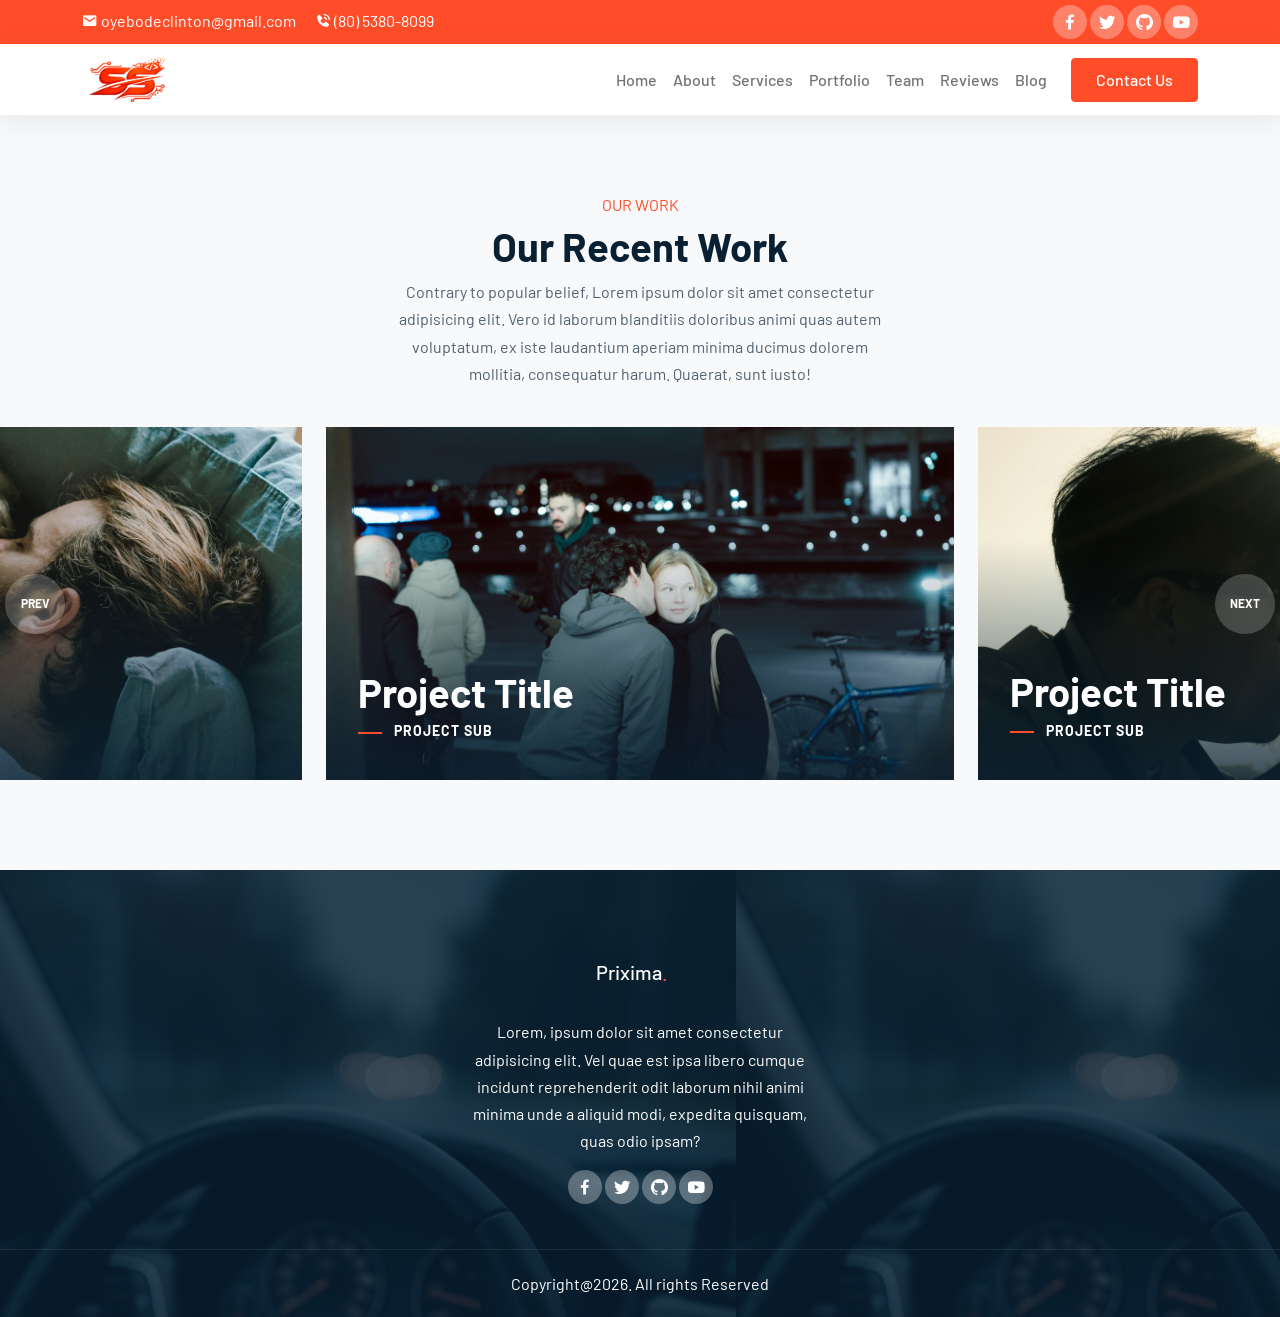
<file: projects.html>
<!DOCTYPE html>
<html lang="en">

<head>
    <meta charset="UTF-8">
    <meta name="viewport" content="width=device-width, initial-scale=1.0">
    <title>Our Works</title>
    <link rel="icon" href="./img/Icon2.png">
    <link rel="stylesheet" href="./css/bootstrap.min.css">
    <link rel="stylesheet" href="./css/boxicons.min.css">
    <link rel="stylesheet" href="./css/owl.carousel.min.css">
    <link rel="stylesheet" href="./css/owl.theme.default.min.css">
    <link rel="stylesheet" href="./css/style.css">
</head>

<body data-bs-spy="scroll" data-bs-target=".navbar">

    <!-- NAVBAR -->
    <nav class="top-nav" id="home">
        <div class="container">
            <div class="row justify-content-between">
                <div class="col-auto">
                    <p>
                        <i class='bx bxs-envelope'></i>
                        <span>oyebodeclinton@gmail.com</span>
                    </p>
                    <p>
                        <i class='bx bxs-phone-call'></i>
                        <span>(80) 5380-8099</span>
                    </p>
                </div>
                <div class="col-auto">
                    <div class="social-links">
                        <a href="#"><i class='bx bxl-facebook'></i></a>
                        <a href="#"><i class='bx bxl-twitter'></i></a>
                        <a href="#"><i class='bx bxl-github'></i></a>
                        <a href="#"><i class='bx bxl-youtube'></i></a>
                    </div>
                </div>
            </div>
        </div>
    </nav>
    <nav class="navbar navbar-expand-lg navbar-light bg-white sticky-top">
        <div class="container">
            <a class="navbar-brand" href="index.html"><img src="./img/Main Icon.png" alt=""></a>
            <button class="navbar-toggler" type="button" data-bs-toggle="collapse" data-bs-target="#navbarNavAltMarkup"
                aria-controls="navbarNavAltMarkup" aria-expanded="false" aria-label="Toggle navigation">
                <span class="navbar-toggler-icon"></span>
            </button>
            <div class="collapse navbar-collapse" id="navbarNavAltMarkup">
                <div class="navbar-nav ms-auto">

                    <a class="nav-link" href="slider.html">Home</a>
                    <a class="nav-link" href="about.html">About</a>
                    <a class="nav-link" href="services.html">Services</a>
                    <a class="nav-link" href="projects.html">Portfolio</a>
                    <a class="nav-link" href="team.html">Team</a>
                    <a class="nav-link" href="reviews.html">Reviews</a>
                    <a class="nav-link" href="blog.html">Blog</a>
                    <a href="#" class="btn btn-brand ms-lg-3" data-bs-toggle="modal"
                        data-bs-target="#exampleModal">Contact Us</a>
                </div>
            </div>
        </div>
    </nav>
    <!-- //NAVBAR -->

    <!-- PROJECTS -->
    <section id="projects" class="bg-light">
        <div class="container">
            <div class="row">
                <div class="col-12 intro text-center">
                    <h6>OUR WORK</h6>
                    <h1>Our Recent Work</h1>
                    <p>Contrary to popular belief, Lorem ipsum dolor sit amet consectetur adipisicing elit. Vero id
                        laborum
                        blanditiis doloribus animi quas autem voluptatum, ex iste laudantium aperiam minima ducimus
                        dolorem
                        mollitia, consequatur harum. Quaerat, sunt iusto!</p>
                </div>
            </div>
        </div>
        <div id="project-slider" class="owl-theme owl-carousel">
            <div class="project">
                <img src="./img/Bg_banner2.jpg" alt="">
                <div class="overlay"></div>
                <div class="content">
                    <h1>Project Title</h1>
                    <h6>Project Sub</h6>
                </div>
            </div>
            <div class="project">
                <img src="./img/Bg_banner1.jpg" alt="">
                <div class="overlay"></div>
                <div class="content">
                    <h1>Project Title</h1>
                    <h6>Project Sub</h6>
                </div>
            </div>
            <div class="project">
                <img src="./img/Team_3.jpg" alt="">
                <div class="overlay"></div>
                <div class="content">
                    <h1>Project Title</h1>
                    <h6>Project Sub</h6>
                </div>
            </div>
            <div class="project">
                <img src="./img/Team_1.jpg" alt="">
                <div class="overlay"></div>
                <div class="content">
                    <h1>Project Title</h1>
                    <h6>Project Sub</h6>
                </div>
            </div>
        </div>
    </section>
    <!-- //PROJECTS -->

    <!-- MODAL -->
    <div class="modal fade" id="exampleModal" tabindex="-1" aria-labelledby="exampleModalLabel" aria-hidden="true">
        <div class="modal-dialog modal-xl modal-dialog-centered">
            <div class="modal-content">
                <div class="modal-body p-0">
                    <div class="container-fluid">
                        <div class="row">
                            <div class="col-lg-4 bg-cover"
                                style="background-image: url(./img/C1.jpg); min-height: 300px;"></div>
                            <div class="col-lg-8">
                                <form action="" class="row p-lg-5 gy-3">
                                    <div class="col-12">
                                        <h1>Get in touch</h1>
                                        <p>Lorem ipsum dolor, sit amet consectetur adipisicing elit. Fuga necessitatibus
                                            reprehenderit
                                            laboriosam.</p>
                                    </div>
                                    <div class="col-lg-6">
                                        <label for="exampleFormControlInput1" class="form-label">First name</label>
                                        <input type="text" class="form-control" id="exampleFormControlInput1"
                                            placeholder="Idan">
                                    </div>
                                    <div class="col-lg-6">
                                        <label for="exampleFormControlInput1" class="form-label">Last name</label>
                                        <input type="text" class="form-control" id="exampleFormControlInput1"
                                            placeholder="Oluwanimi">
                                    </div>
                                    <div class="col-12">
                                        <label for="exampleFormControlInput1" class="form-label">Email</label>
                                        <input type="mail" class="form-control" id="exampleFormControlInput1"
                                            placeholder="Idanoluwa@gmail.com">
                                    </div>
                                    <div class="col-12">
                                        <label for="message" class="form-label">Message</label>
                                        <textarea name="" id="" cols="30" rows="4" class="form-control"
                                            placeholder="Wow, You guys are amazing"></textarea>
                                    </div>
                                    <div class="col-12">
                                        <button type="button" class="btn btn-brand">Send Message</button>
                                        <button type="button" class="btn btn-secondary"
                                            data-bs-dismiss="modal">Close</button>
                                    </div>
                                </form>
                            </div>
                        </div>
                    </div>
                </div>
            </div>
        </div>
    </div>
    <!-- //MODAL -->

    <!-- FOOTER -->
    <footer>
        <div class="footer-top">
            <div class="container">
                <div class="row">
                    <div class="col-lg-4 mx-auto">
                        <a class="navbar-brand" href="#">Prixima<span>.</span></a>
                        <p>Lorem, ipsum dolor sit amet consectetur adipisicing elit. Vel quae est ipsa libero cumque
                            incidunt
                            reprehenderit odit laborum nihil animi minima unde a aliquid modi, expedita quisquam, quas
                            odio ipsam?</p>
                        <div class="social-links">
                            <a href="#"><i class='bx bxl-facebook'></i></a>
                            <a href="#"><i class='bx bxl-twitter'></i></a>
                            <a href="#"><i class='bx bxl-github'></i></a>
                            <a href="#"><i class='bx bxl-youtube'></i></a>
                        </div>
                    </div>
                </div>
            </div>
        </div>
        <div class="footer-bottom">
            <div class="container">
                <p class="mb-0">Copyright@2026. All rights Reserved</p>
            </div>
        </div>
    </footer>
    <!-- //FOOTER -->

    <script src="./js/jqeuery.min.js"></script>
    <script src="./js/bootstrap.bundle.min.js"></script>
    <script src="./js/owl.carousel.min.js"></script>
    <script src="./js/app.js"></script>
</body>

</html>
</file>
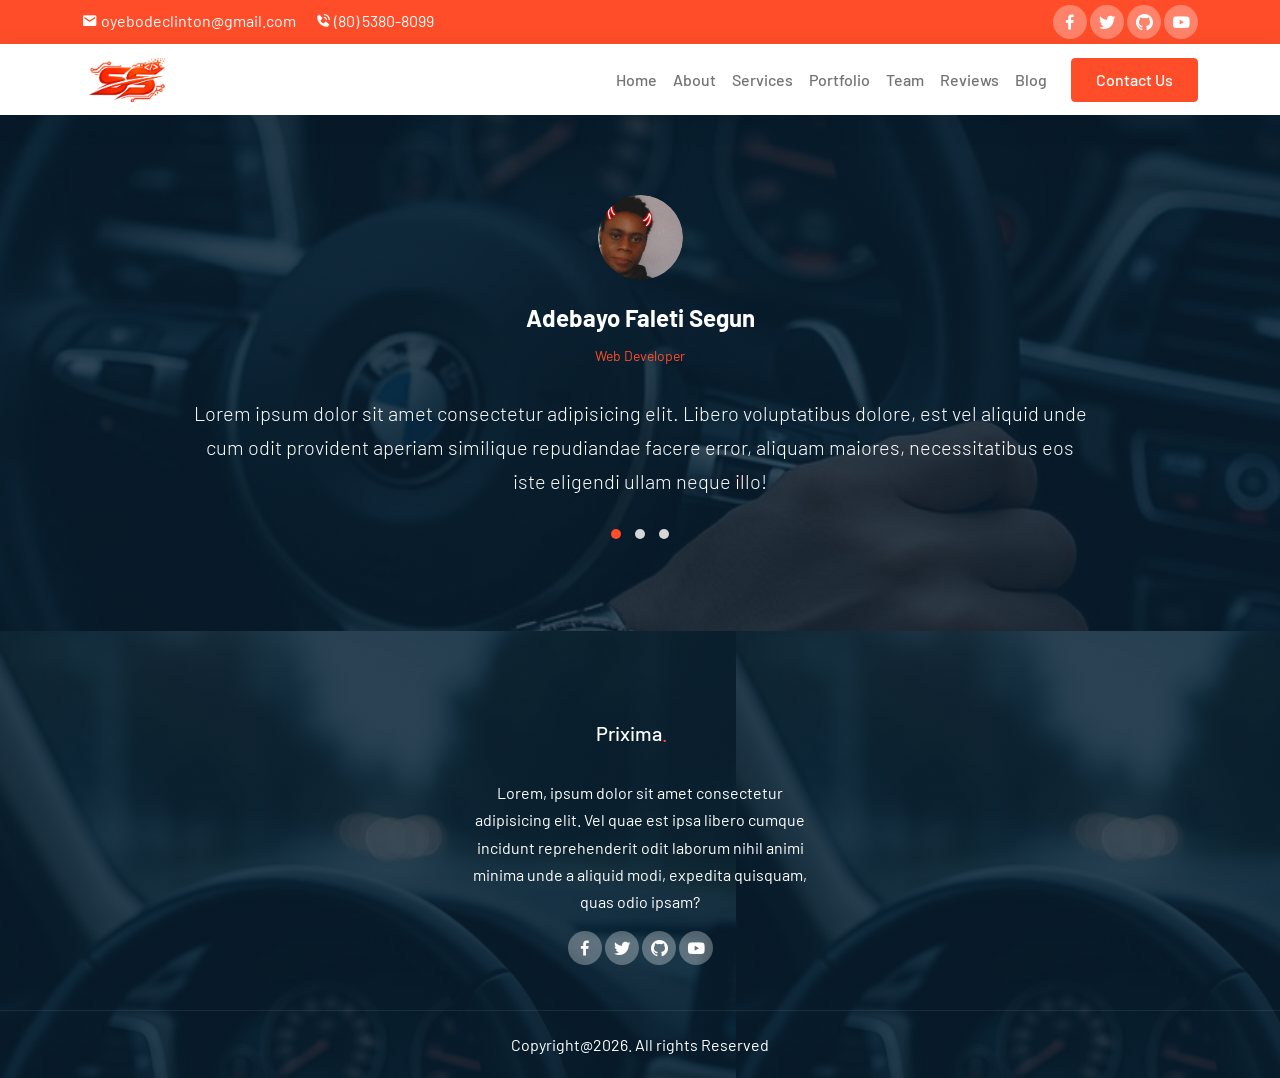
<file: reviews.html>
<!DOCTYPE html>
<html lang="en">

<head>
    <meta charset="UTF-8">
    <meta name="viewport" content="width=device-width, initial-scale=1.0">
    <title>Reviews</title>
    <link rel="icon" href="./img/Icon2.png">
    <link rel="stylesheet" href="./css/bootstrap.min.css">
    <link rel="stylesheet" href="./css/boxicons.min.css">
    <link rel="stylesheet" href="./css/owl.carousel.min.css">
    <link rel="stylesheet" href="./css/owl.theme.default.min.css">
    <link rel="stylesheet" href="./css/style.css">
</head>

<body data-bs-spy="scroll" data-bs-target=".navbar">

    <!-- NAVBAR -->
    <nav class="top-nav" id="home">
        <div class="container">
            <div class="row justify-content-between">
                <div class="col-auto">
                    <p>
                        <i class='bx bxs-envelope'></i>
                        <span>oyebodeclinton@gmail.com</span>
                    </p>
                    <p>
                        <i class='bx bxs-phone-call'></i>
                        <span>(80) 5380-8099</span>
                    </p>
                </div>
                <div class="col-auto">
                    <div class="social-links">
                        <a href="#"><i class='bx bxl-facebook'></i></a>
                        <a href="#"><i class='bx bxl-twitter'></i></a>
                        <a href="#"><i class='bx bxl-github'></i></a>
                        <a href="#"><i class='bx bxl-youtube'></i></a>
                    </div>
                </div>
            </div>
        </div>
    </nav>
    <nav class="navbar navbar-expand-lg navbar-light bg-white sticky-top">
        <div class="container">
            <a class="navbar-brand" href="index.html"><img src="./img/Main Icon.png" alt=""></a>
            <button class="navbar-toggler" type="button" data-bs-toggle="collapse" data-bs-target="#navbarNavAltMarkup"
                aria-controls="navbarNavAltMarkup" aria-expanded="false" aria-label="Toggle navigation">
                <span class="navbar-toggler-icon"></span>
            </button>
            <div class="collapse navbar-collapse" id="navbarNavAltMarkup">
                <div class="navbar-nav ms-auto">

                    <a class="nav-link" href="slider.html">Home</a>
                    <a class="nav-link" href="about.html">About</a>
                    <a class="nav-link" href="services.html">Services</a>
                    <a class="nav-link" href="projects.html">Portfolio</a>
                    <a class="nav-link" href="team.html">Team</a>
                    <a class="nav-link" href="reviews.html">Reviews</a>
                    <a class="nav-link" href="blog.html">Blog</a>
                    <a href="#" class="btn btn-brand ms-lg-3" data-bs-toggle="modal"
                        data-bs-target="#exampleModal">Contact Us</a>
                </div>
            </div>
        </div>
    </nav>
    <!-- //NAVBAR -->

    <!-- REVIEWS -->
    <section id="reviews" class="bg-cover">
        <div class="owl-carousel owl-theme" id="reviews-slider">

            <div class="review">
                <img src="./img/ME.png" alt="">
                <h4>Adebayo Faleti Segun</h4>
                <small>Web Developer</small>
                <p class="lead">Lorem ipsum dolor sit amet consectetur adipisicing elit. Libero voluptatibus dolore, est
                    vel
                    aliquid unde cum odit provident aperiam similique repudiandae facere error, aliquam maiores,
                    necessitatibus
                    eos iste eligendi ullam neque illo!</p>
            </div>
            <div class="review">
                <img src="./img/Hush.png" alt="">
                <h4>Adebayo Faleti Segun</h4>
                <small>Web Developer</small>
                <p class="lead">Lorem ipsum dolor sit amet consectetur adipisicing elit. Libero voluptatibus dolore, est
                    vel
                    aliquid unde cum odit provident aperiam similique repudiandae facere error, aliquam maiores,
                    necessitatibus
                    eos iste eligendi ullam neque illo!</p>
            </div>
            <div class="review">
                <img src="./img/Pablo.png" alt="">
                <h4>Adebayo Faleti Segun</h4>
                <small>Web Developer</small>
                <p class="lead">Lorem ipsum dolor sit amet consectetur adipisicing elit. Libero voluptatibus dolore, est
                    vel
                    aliquid unde cum odit provident aperiam similique repudiandae facere error, aliquam maiores,
                    necessitatibus
                    eos iste eligendi ullam neque illo!</p>
            </div>

        </div>
    </section>
    <!-- //REVIEWS -->

    <!-- MODAL -->
    <div class="modal fade" id="exampleModal" tabindex="-1" aria-labelledby="exampleModalLabel" aria-hidden="true">
        <div class="modal-dialog modal-xl modal-dialog-centered">
            <div class="modal-content">
                <div class="modal-body p-0">
                    <div class="container-fluid">
                        <div class="row">
                            <div class="col-lg-4 bg-cover"
                                style="background-image: url(./img/C1.jpg); min-height: 300px;"></div>
                            <div class="col-lg-8">
                                <form action="" class="row p-lg-5 gy-3">
                                    <div class="col-12">
                                        <h1>Get in touch</h1>
                                        <p>Lorem ipsum dolor, sit amet consectetur adipisicing elit. Fuga necessitatibus
                                            reprehenderit
                                            laboriosam.</p>
                                    </div>
                                    <div class="col-lg-6">
                                        <label for="exampleFormControlInput1" class="form-label">First name</label>
                                        <input type="text" class="form-control" id="exampleFormControlInput1"
                                            placeholder="Idan">
                                    </div>
                                    <div class="col-lg-6">
                                        <label for="exampleFormControlInput1" class="form-label">Last name</label>
                                        <input type="text" class="form-control" id="exampleFormControlInput1"
                                            placeholder="Oluwanimi">
                                    </div>
                                    <div class="col-12">
                                        <label for="exampleFormControlInput1" class="form-label">Email</label>
                                        <input type="mail" class="form-control" id="exampleFormControlInput1"
                                            placeholder="Idanoluwa@gmail.com">
                                    </div>
                                    <div class="col-12">
                                        <label for="message" class="form-label">Message</label>
                                        <textarea name="" id="" cols="30" rows="4" class="form-control"
                                            placeholder="Wow, You guys are amazing"></textarea>
                                    </div>
                                    <div class="col-12">
                                        <button type="button" class="btn btn-brand">Send Message</button>
                                        <button type="button" class="btn btn-secondary"
                                            data-bs-dismiss="modal">Close</button>
                                    </div>
                                </form>
                            </div>
                        </div>
                    </div>
                </div>
            </div>
        </div>
    </div>
    <!-- //MODAL -->

    <!-- FOOTER -->
    <footer>
        <div class="footer-top">
            <div class="container">
                <div class="row">
                    <div class="col-lg-4 mx-auto">
                        <a class="navbar-brand" href="#">Prixima<span>.</span></a>
                        <p>Lorem, ipsum dolor sit amet consectetur adipisicing elit. Vel quae est ipsa libero cumque
                            incidunt
                            reprehenderit odit laborum nihil animi minima unde a aliquid modi, expedita quisquam, quas
                            odio ipsam?</p>
                        <div class="social-links">
                            <a href="#"><i class='bx bxl-facebook'></i></a>
                            <a href="#"><i class='bx bxl-twitter'></i></a>
                            <a href="#"><i class='bx bxl-github'></i></a>
                            <a href="#"><i class='bx bxl-youtube'></i></a>
                        </div>
                    </div>
                </div>
            </div>
        </div>
        <div class="footer-bottom">
            <div class="container">
                <p class="mb-0">Copyright@2026. All rights Reserved</p>
            </div>
        </div>
    </footer>
    <!-- //FOOTER -->

    <script src="./js/jqeuery.min.js"></script>
    <script src="./js/bootstrap.bundle.min.js"></script>
    <script src="./js/owl.carousel.min.js"></script>
    <script src="./js/app.js"></script>
</body>

</html>
</file>
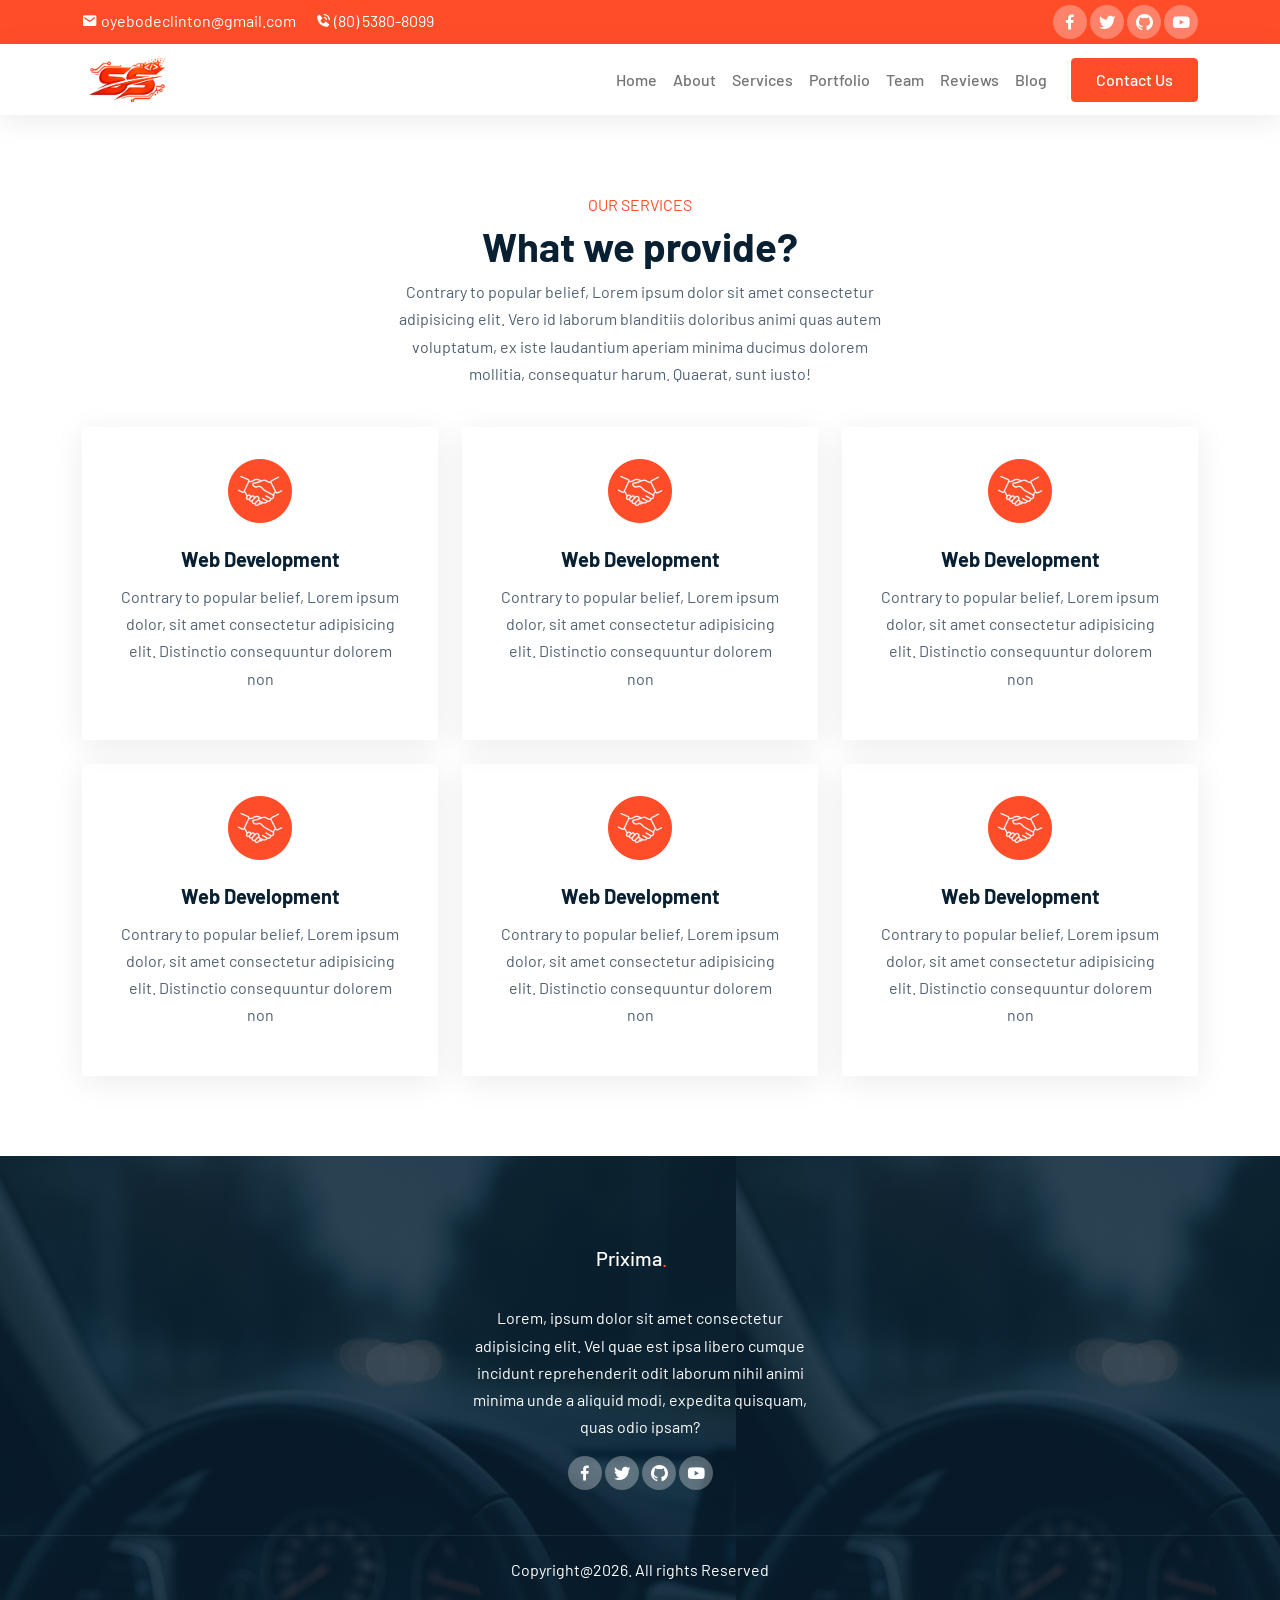
<file: services.html>
<!DOCTYPE html>
<html lang="en">

<head>
    <meta charset="UTF-8">
    <meta name="viewport" content="width=device-width, initial-scale=1.0">
    <title>Our Services</title>
    <link rel="icon" href="./img/Icon2.png">
    <link rel="stylesheet" href="./css/bootstrap.min.css">
    <link rel="stylesheet" href="./css/boxicons.min.css">
    <link rel="stylesheet" href="./css/owl.carousel.min.css">
    <link rel="stylesheet" href="./css/owl.theme.default.min.css">
    <link rel="stylesheet" href="./css/style.css">
</head>

<body data-bs-spy="scroll" data-bs-target=".navbar">

    <!-- NAVBAR -->
    <nav class="top-nav" id="home">
        <div class="container">
            <div class="row justify-content-between">
                <div class="col-auto">
                    <p>
                        <i class='bx bxs-envelope'></i>
                        <span>oyebodeclinton@gmail.com</span>
                    </p>
                    <p>
                        <i class='bx bxs-phone-call'></i>
                        <span>(80) 5380-8099</span>
                    </p>
                </div>
                <div class="col-auto">
                    <div class="social-links">
                        <a href="#"><i class='bx bxl-facebook'></i></a>
                        <a href="#"><i class='bx bxl-twitter'></i></a>
                        <a href="#"><i class='bx bxl-github'></i></a>
                        <a href="#"><i class='bx bxl-youtube'></i></a>
                    </div>
                </div>
            </div>
        </div>
    </nav>
    <nav class="navbar navbar-expand-lg navbar-light bg-white sticky-top">
        <div class="container">
            <a class="navbar-brand" href="index.html"><img src="./img/Main Icon.png" alt=""></a>
            <button class="navbar-toggler" type="button" data-bs-toggle="collapse" data-bs-target="#navbarNavAltMarkup"
                aria-controls="navbarNavAltMarkup" aria-expanded="false" aria-label="Toggle navigation">
                <span class="navbar-toggler-icon"></span>
            </button>
            <div class="collapse navbar-collapse" id="navbarNavAltMarkup">
                <div class="navbar-nav ms-auto">

                    <a class="nav-link" href="slider.html">Home</a>
                    <a class="nav-link" href="about.html">About</a>
                    <a class="nav-link" href="services.html">Services</a>
                    <a class="nav-link" href="projects.html">Portfolio</a>
                    <a class="nav-link" href="team.html">Team</a>
                    <a class="nav-link" href="reviews.html">Reviews</a>
                    <a class="nav-link" href="blog.html">Blog</a>
                    <a href="#" class="btn btn-brand ms-lg-3" data-bs-toggle="modal"
                        data-bs-target="#exampleModal">Contact Us</a>
                </div>
            </div>
        </div>
    </nav>
    <!-- //NAVBAR -->

    <!-- SERVICES -->
    <section id="services">
        <div class="container">
            <div class="row">
                <div class="col-12 intro text-center">
                    <h6>OUR SERVICES</h6>
                    <h1>What we provide?</h1>
                    <p>Contrary to popular belief, Lorem ipsum dolor sit amet consectetur adipisicing elit. Vero id
                        laborum
                        blanditiis doloribus animi quas autem voluptatum, ex iste laudantium aperiam minima ducimus
                        dolorem
                        mollitia, consequatur harum. Quaerat, sunt iusto!</p>
                </div>
            </div>
            <div class="row gy-4">
                <div class="col-lg-4 col-sm-6">
                    <div class="service-box">
                        <img src="./img/Icon4.png" alt="">
                        <h5>Web Development</h5>
                        <p>Contrary to popular belief, Lorem ipsum dolor, sit amet consectetur adipisicing elit.
                            Distinctio
                            consequuntur dolorem non</p>
                    </div>
                </div>
                <div class="col-lg-4 col-sm-6">
                    <div class="service-box">
                        <img src="./img/Icon4.png" alt="">
                        <h5>Web Development</h5>
                        <p>Contrary to popular belief, Lorem ipsum dolor, sit amet consectetur adipisicing elit.
                            Distinctio
                            consequuntur dolorem non</p>
                    </div>
                </div>
                <div class="col-lg-4 col-sm-6">
                    <div class="service-box">
                        <img src="./img/Icon4.png" alt="">
                        <h5>Web Development</h5>
                        <p>Contrary to popular belief, Lorem ipsum dolor, sit amet consectetur adipisicing elit.
                            Distinctio
                            consequuntur dolorem non</p>
                    </div>
                </div>
                <div class="col-lg-4 col-sm-6">
                    <div class="service-box">
                        <img src="./img/Icon4.png" alt="">
                        <h5>Web Development</h5>
                        <p>Contrary to popular belief, Lorem ipsum dolor, sit amet consectetur adipisicing elit.
                            Distinctio
                            consequuntur dolorem non</p>
                    </div>
                </div>
                <div class="col-lg-4 col-sm-6">
                    <div class="service-box">
                        <img src="./img/Icon4.png" alt="">
                        <h5>Web Development</h5>
                        <p>Contrary to popular belief, Lorem ipsum dolor, sit amet consectetur adipisicing elit.
                            Distinctio
                            consequuntur dolorem non</p>
                    </div>
                </div>
                <div class="col-lg-4 col-sm-6">
                    <div class="service-box">
                        <img src="./img/Icon4.png" alt="">
                        <h5>Web Development</h5>
                        <p>Contrary to popular belief, Lorem ipsum dolor, sit amet consectetur adipisicing elit.
                            Distinctio
                            consequuntur dolorem non</p>
                    </div>
                </div>
            </div>
        </div>
    </section>
    <!-- //SERVICES -->

    <!-- MODAL -->
    <div class="modal fade" id="exampleModal" tabindex="-1" aria-labelledby="exampleModalLabel" aria-hidden="true">
        <div class="modal-dialog modal-xl modal-dialog-centered">
            <div class="modal-content">
                <div class="modal-body p-0">
                    <div class="container-fluid">
                        <div class="row">
                            <div class="col-lg-4 bg-cover"
                                style="background-image: url(./img/C1.jpg); min-height: 300px;"></div>
                            <div class="col-lg-8">
                                <form action="" class="row p-lg-5 gy-3">
                                    <div class="col-12">
                                        <h1>Get in touch</h1>
                                        <p>Lorem ipsum dolor, sit amet consectetur adipisicing elit. Fuga necessitatibus
                                            reprehenderit
                                            laboriosam.</p>
                                    </div>
                                    <div class="col-lg-6">
                                        <label for="exampleFormControlInput1" class="form-label">First name</label>
                                        <input type="text" class="form-control" id="exampleFormControlInput1"
                                            placeholder="Idan">
                                    </div>
                                    <div class="col-lg-6">
                                        <label for="exampleFormControlInput1" class="form-label">Last name</label>
                                        <input type="text" class="form-control" id="exampleFormControlInput1"
                                            placeholder="Oluwanimi">
                                    </div>
                                    <div class="col-12">
                                        <label for="exampleFormControlInput1" class="form-label">Email</label>
                                        <input type="mail" class="form-control" id="exampleFormControlInput1"
                                            placeholder="Idanoluwa@gmail.com">
                                    </div>
                                    <div class="col-12">
                                        <label for="message" class="form-label">Message</label>
                                        <textarea name="" id="" cols="30" rows="4" class="form-control"
                                            placeholder="Wow, You guys are amazing"></textarea>
                                    </div>
                                    <div class="col-12">
                                        <button type="button" class="btn btn-brand">Send Message</button>
                                        <button type="button" class="btn btn-secondary"
                                            data-bs-dismiss="modal">Close</button>
                                    </div>
                                </form>
                            </div>
                        </div>
                    </div>
                </div>
            </div>
        </div>
    </div>
    <!-- //MODAL -->

    <!-- FOOTER -->
    <footer>
        <div class="footer-top">
            <div class="container">
                <div class="row">
                    <div class="col-lg-4 mx-auto">
                        <a class="navbar-brand" href="#">Prixima<span>.</span></a>
                        <p>Lorem, ipsum dolor sit amet consectetur adipisicing elit. Vel quae est ipsa libero cumque
                            incidunt
                            reprehenderit odit laborum nihil animi minima unde a aliquid modi, expedita quisquam, quas
                            odio ipsam?</p>
                        <div class="social-links">
                            <a href="#"><i class='bx bxl-facebook'></i></a>
                            <a href="#"><i class='bx bxl-twitter'></i></a>
                            <a href="#"><i class='bx bxl-github'></i></a>
                            <a href="#"><i class='bx bxl-youtube'></i></a>
                        </div>
                    </div>
                </div>
            </div>
        </div>
        <div class="footer-bottom">
            <div class="container">
                <p class="mb-0">Copyright@2026. All rights Reserved</p>
            </div>
        </div>
    </footer>
    <!-- //FOOTER -->

    <script src="./js/jqeuery.min.js"></script>
    <script src="./js/bootstrap.bundle.min.js"></script>
    <script src="./js/owl.carousel.min.js"></script>
    <script src="./js/app.js"></script>
</body>

</html>
</file>
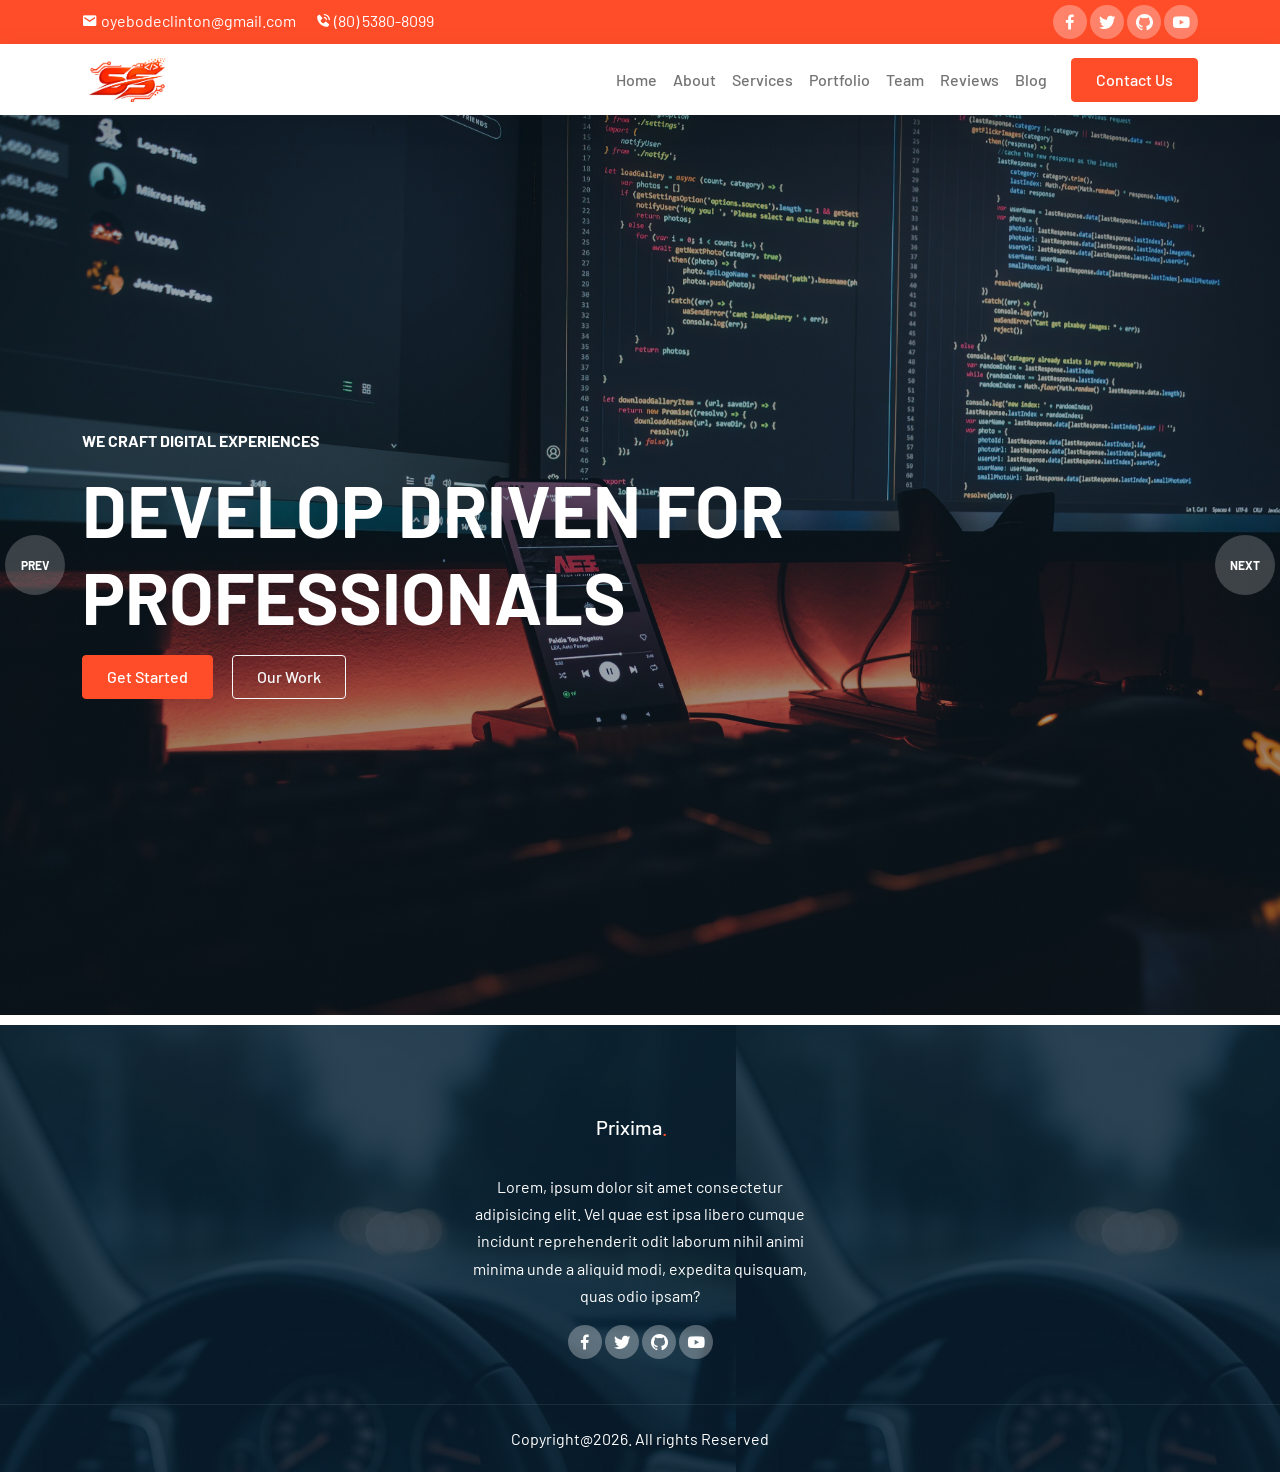
<file: slider.html>
<!DOCTYPE html>
<html lang="en">

<head>
    <meta charset="UTF-8">
    <meta name="viewport" content="width=device-width, initial-scale=1.0">
    <title>Homepage</title>
    <link rel="icon" href="./img/Icon2.png">
    <link rel="stylesheet" href="./css/bootstrap.min.css">
    <link rel="stylesheet" href="./css/boxicons.min.css">
    <link rel="stylesheet" href="./css/owl.carousel.min.css">
    <link rel="stylesheet" href="./css/owl.theme.default.min.css">
    <link rel="stylesheet" href="./css/style.css">
</head>

<body data-bs-spy="scroll" data-bs-target=".navbar">


    <!-- NAVBAR -->
    <nav class="top-nav" id="home">
        <div class="container">
            <div class="row justify-content-between">
                <div class="col-auto">
                    <p>
                        <i class='bx bxs-envelope'></i>
                        <span>oyebodeclinton@gmail.com</span>
                    </p>
                    <p>
                        <i class='bx bxs-phone-call'></i>
                        <span>(80) 5380-8099</span>
                    </p>
                </div>
                <div class="col-auto">
                    <div class="social-links">
                        <a href="#"><i class='bx bxl-facebook'></i></a>
                        <a href="#"><i class='bx bxl-twitter'></i></a>
                        <a href="#"><i class='bx bxl-github'></i></a>
                        <a href="#"><i class='bx bxl-youtube'></i></a>
                    </div>
                </div>
            </div>
        </div>
    </nav>
    <nav class="navbar navbar-expand-lg navbar-light bg-white sticky-top">
        <div class="container">
            <a class="navbar-brand" href="index.html"><img src="./img/Main Icon.png" alt=""></a>
            <button class="navbar-toggler" type="button" data-bs-toggle="collapse" data-bs-target="#navbarNavAltMarkup"
                aria-controls="navbarNavAltMarkup" aria-expanded="false" aria-label="Toggle navigation">
                <span class="navbar-toggler-icon"></span>
            </button>
            <div class="collapse navbar-collapse" id="navbarNavAltMarkup">
                <div class="navbar-nav ms-auto">

                    <a class="nav-link" href="slider.html">Home</a>
                    <a class="nav-link" href="about.html">About</a>
                    <a class="nav-link" href="services.html">Services</a>
                    <a class="nav-link" href="projects.html">Portfolio</a>
                    <a class="nav-link" href="team.html">Team</a>
                    <a class="nav-link" href="reviews.html">Reviews</a>
                    <a class="nav-link" href="blog.html">Blog</a>
                    <a href="#" class="btn btn-brand ms-lg-3" data-bs-toggle="modal"
                        data-bs-target="#exampleModal">Contact Us</a>
                </div>
            </div>
        </div>
    </nav>
    <!-- //NAVBAR -->

    <!-- SLIDER -->
    <div class="owl-carousel owl-theme" id="hero-slider">

        <div class="slide1 min-vh-100 bg-cover d-flex align-items-center">
            <div class="container">
                <div class="row">
                    <div class="col-12">
                        <h6 class="text-uppercase text-white">We craft digital experiences</h6>
                        <h1 class="display-2 my-3 text-white text-uppercase">Develop Driven for <br> Professionals</h1>
                        <a href="#" class="btn btn-brand">Get Started</a>
                        <a href="projects.html" class="btn btn-outline-light ms-md-3">Our Work</a>
                    </div>
                </div>
            </div>
        </div>

        <div class="slide2 min-vh-100 bg-cover d-flex align-items-center">
            <div class="container">
                <div class="row">
                    <div class="col-12 text-center">
                        <h6 class="text-uppercase text-white">develop driven for professionals</h6>
                        <h1 class="display-2 my-3 text-white text-uppercase">We Craft Digital <br> Experiences</h1>
                        <a href="#" class="btn btn-brand">Get Started</a>
                        <a href="projects.html" class="btn btn-outline-light ms-md-3">Our Work</a>
                    </div>
                </div>
            </div>
        </div>


    </div>
    <!-- //SLIDER -->

    <!-- MODAL -->
    <div class="modal fade" id="exampleModal" tabindex="-1" aria-labelledby="exampleModalLabel" aria-hidden="true">
        <div class="modal-dialog modal-xl modal-dialog-centered">
            <div class="modal-content">
                <div class="modal-body p-0">
                    <div class="container-fluid">
                        <div class="row">
                            <div class="col-lg-4 bg-cover"
                                style="background-image: url(./img/C1.jpg); min-height: 300px;"></div>
                            <div class="col-lg-8">
                                <form action="" class="row p-lg-5 gy-3">
                                    <div class="col-12">
                                        <h1>Get in touch</h1>
                                        <p>Lorem ipsum dolor, sit amet consectetur adipisicing elit. Fuga necessitatibus
                                            reprehenderit
                                            laboriosam.</p>
                                    </div>
                                    <div class="col-lg-6">
                                        <label for="exampleFormControlInput1" class="form-label">First name</label>
                                        <input type="text" class="form-control" id="exampleFormControlInput1"
                                            placeholder="Idan">
                                    </div>
                                    <div class="col-lg-6">
                                        <label for="exampleFormControlInput1" class="form-label">Last name</label>
                                        <input type="text" class="form-control" id="exampleFormControlInput1"
                                            placeholder="Oluwanimi">
                                    </div>
                                    <div class="col-12">
                                        <label for="exampleFormControlInput1" class="form-label">Email</label>
                                        <input type="mail" class="form-control" id="exampleFormControlInput1"
                                            placeholder="Idanoluwa@gmail.com">
                                    </div>
                                    <div class="col-12">
                                        <label for="message" class="form-label">Message</label>
                                        <textarea name="" id="" cols="30" rows="4" class="form-control"
                                            placeholder="Wow, You guys are amazing"></textarea>
                                    </div>
                                    <div class="col-12">
                                        <button type="button" class="btn btn-brand">Send Message</button>
                                        <button type="button" class="btn btn-secondary"
                                            data-bs-dismiss="modal">Close</button>
                                    </div>
                                </form>
                            </div>
                        </div>
                    </div>
                </div>
            </div>
        </div>
    </div>
    <!-- //MODAL -->

    <!-- FOOTER -->
    <footer>
        <div class="footer-top">
            <div class="container">
                <div class="row">
                    <div class="col-lg-4 mx-auto">
                        <a class="navbar-brand" href="#">Prixima<span>.</span></a>
                        <p>Lorem, ipsum dolor sit amet consectetur adipisicing elit. Vel quae est ipsa libero cumque
                            incidunt
                            reprehenderit odit laborum nihil animi minima unde a aliquid modi, expedita quisquam, quas
                            odio ipsam?</p>
                        <div class="social-links">
                            <a href="#"><i class='bx bxl-facebook'></i></a>
                            <a href="#"><i class='bx bxl-twitter'></i></a>
                            <a href="#"><i class='bx bxl-github'></i></a>
                            <a href="#"><i class='bx bxl-youtube'></i></a>
                        </div>
                    </div>
                </div>
            </div>
        </div>
        <div class="footer-bottom">
            <div class="container">
                <p class="mb-0">Copyright@2026. All rights Reserved</p>
            </div>
        </div>
    </footer>
    <!-- //FOOTER -->

    <script src="./js/jqeuery.min.js"></script>
    <script src="./js/bootstrap.bundle.min.js"></script>
    <script src="./js/owl.carousel.min.js"></script>
    <script src="./js/app.js"></script>
</body>

</html>
</file>
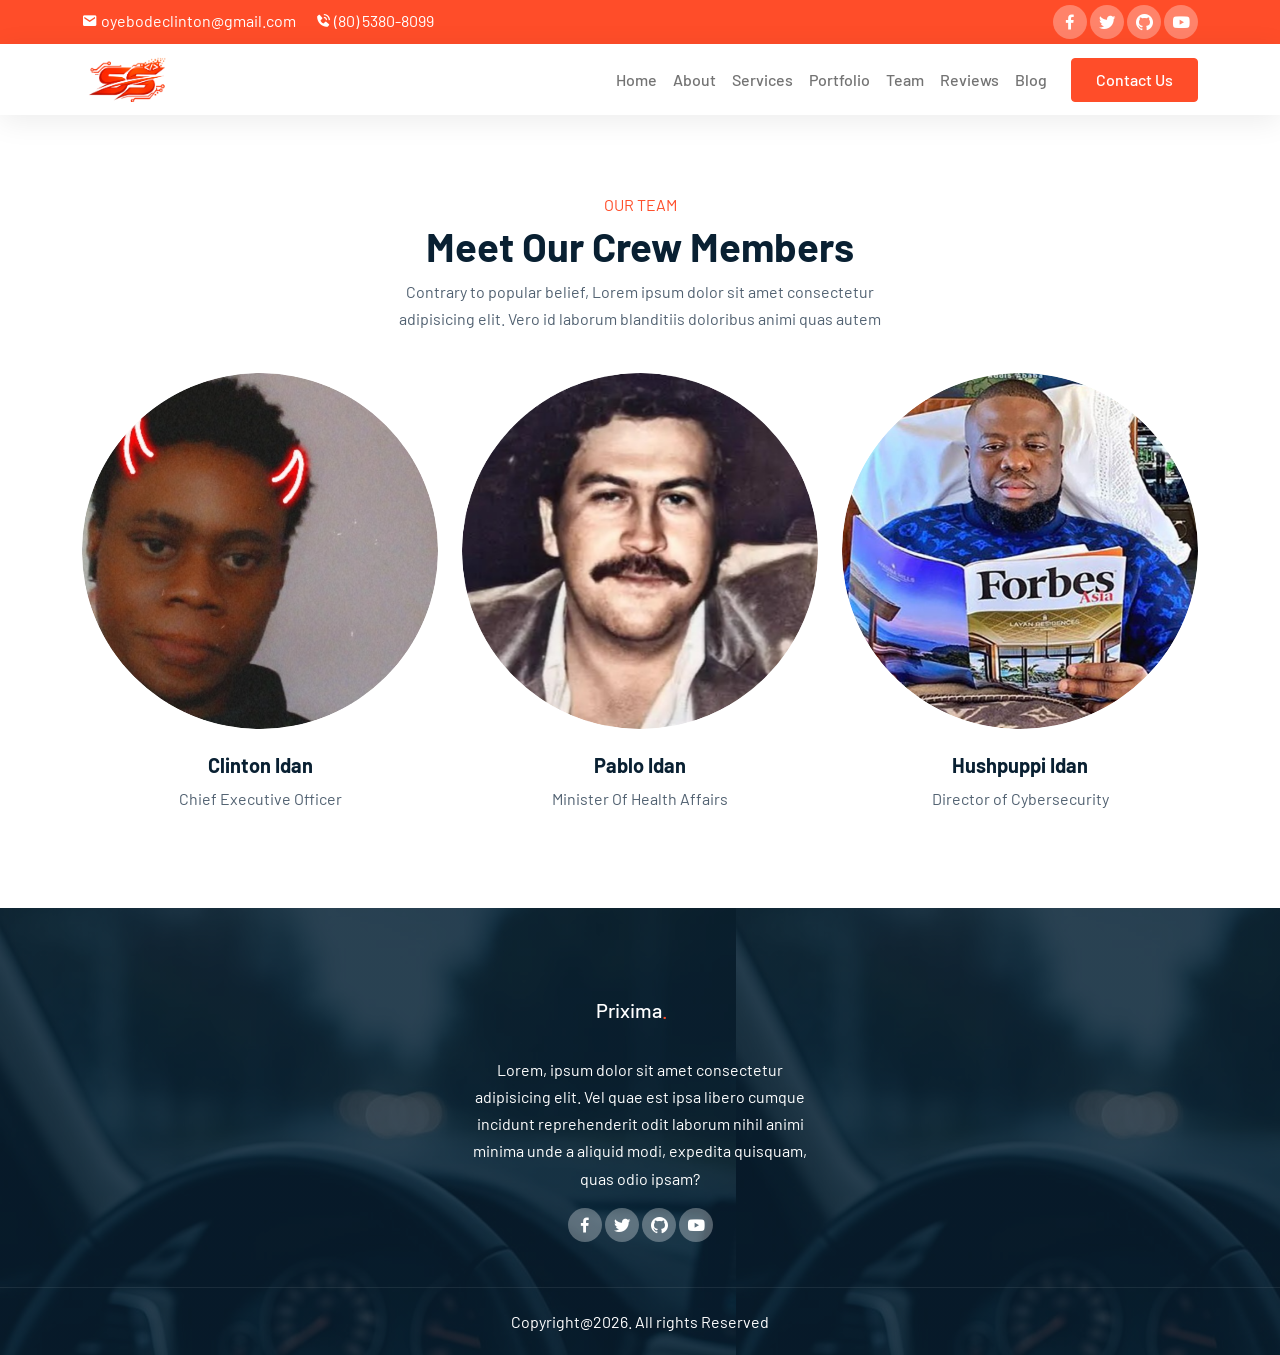
<file: team.html>
<!DOCTYPE html>
<html lang="en">

<head>
    <meta charset="UTF-8">
    <meta name="viewport" content="width=device-width, initial-scale=1.0">
    <title>Our Team</title>
    <link rel="icon" href="./img/Icon2.png">
    <link rel="stylesheet" href="./css/bootstrap.min.css">
    <link rel="stylesheet" href="./css/boxicons.min.css">
    <link rel="stylesheet" href="./css/owl.carousel.min.css">
    <link rel="stylesheet" href="./css/owl.theme.default.min.css">
    <link rel="stylesheet" href="./css/style.css">
</head>

<body data-bs-spy="scroll" data-bs-target=".navbar">

    <!-- NAVBAR -->
    <nav class="top-nav" id="home">
        <div class="container">
            <div class="row justify-content-between">
                <div class="col-auto">
                    <p>
                        <i class='bx bxs-envelope'></i>
                        <span>oyebodeclinton@gmail.com</span>
                    </p>
                    <p>
                        <i class='bx bxs-phone-call'></i>
                        <span>(80) 5380-8099</span>
                    </p>
                </div>
                <div class="col-auto">
                    <div class="social-links">
                        <a href="#"><i class='bx bxl-facebook'></i></a>
                        <a href="#"><i class='bx bxl-twitter'></i></a>
                        <a href="#"><i class='bx bxl-github'></i></a>
                        <a href="#"><i class='bx bxl-youtube'></i></a>
                    </div>
                </div>
            </div>
        </div>
    </nav>
    <nav class="navbar navbar-expand-lg navbar-light bg-white sticky-top">
        <div class="container">
            <a class="navbar-brand" href="index.html"><img src="./img/Main Icon.png" alt=""></a>
            <button class="navbar-toggler" type="button" data-bs-toggle="collapse" data-bs-target="#navbarNavAltMarkup"
                aria-controls="navbarNavAltMarkup" aria-expanded="false" aria-label="Toggle navigation">
                <span class="navbar-toggler-icon"></span>
            </button>
            <div class="collapse navbar-collapse" id="navbarNavAltMarkup">
                <div class="navbar-nav ms-auto">

                    <a class="nav-link" href="slider.html">Home</a>
                    <a class="nav-link" href="about.html">About</a>
                    <a class="nav-link" href="services.html">Services</a>
                    <a class="nav-link" href="projects.html">Portfolio</a>
                    <a class="nav-link" href="team.html">Team</a>
                    <a class="nav-link" href="reviews.html">Reviews</a>
                    <a class="nav-link" href="blog.html">Blog</a>
                    <a href="#" class="btn btn-brand ms-lg-3" data-bs-toggle="modal"
                        data-bs-target="#exampleModal">Contact Us</a>
                </div>
            </div>
        </div>
    </nav>
    <!-- //NAVBAR -->

    <!-- TEAM -->
    <section id="team">
        <div class="container">
            <div class="row">
                <div class="col-12 intro text-center">
                    <h6>OUR TEAM</h6>
                    <h1>Meet Our Crew Members</h1>
                    <p>Contrary to popular belief, Lorem ipsum dolor sit amet consectetur adipisicing elit. Vero id
                        laborum
                        blanditiis doloribus animi quas autem</p>
                </div>
            </div>
            <div class="row">
                <div class="col-lg-4">
                    <div class="team-member">
                        <div class="img-wrapper">
                            <img src="./img/ME.png" alt="">
                            <div class="overlay"></div>
                            <div class="social-links">
                                <a href="#"><i class='bx bxl-facebook'></i></a>
                                <a href="#"><i class='bx bxl-twitter'></i></a>
                                <a href="#"><i class='bx bxl-github'></i></a>
                                <a href="#"><i class='bx bxl-youtube'></i></a>
                            </div>
                        </div>
                        <div class="content">
                            <h5>Clinton Idan</h5>
                            <p>Chief Executive Officer</p>
                        </div>
                    </div>
                </div>
                <div class="col-lg-4">
                    <div class="team-member">
                        <div class="img-wrapper">
                            <img src="./img/Pablo.png" alt="">
                            <div class="overlay"></div>
                            <div class="social-links">
                                <a href="#"><i class='bx bxl-facebook'></i></a>
                                <a href="#"><i class='bx bxl-twitter'></i></a>
                                <a href="#"><i class='bx bxl-github'></i></a>
                                <a href="#"><i class='bx bxl-youtube'></i></a>
                            </div>
                        </div>
                        <div class="content">
                            <h5>Pablo Idan</h5>
                            <p>Minister Of Health Affairs</p>
                        </div>
                    </div>
                </div>
                <div class="col-lg-4">
                    <div class="team-member">
                        <div class="img-wrapper">
                            <img src="./img/Hush.png" alt="">
                            <div class="overlay"></div>
                            <div class="social-links">
                                <a href="#"><i class='bx bxl-facebook'></i></a>
                                <a href="#"><i class='bx bxl-twitter'></i></a>
                                <a href="#"><i class='bx bxl-github'></i></a>
                                <a href="#"><i class='bx bxl-youtube'></i></a>
                            </div>
                        </div>
                        <div class="content">
                            <h5>Hushpuppi Idan</h5>
                            <p>Director of Cybersecurity</p>
                        </div>
                    </div>
                </div>
            </div>
    </section>
    <!-- //TEAM -->

    <!-- MODAL -->
    <div class="modal fade" id="exampleModal" tabindex="-1" aria-labelledby="exampleModalLabel" aria-hidden="true">
        <div class="modal-dialog modal-xl modal-dialog-centered">
            <div class="modal-content">
                <div class="modal-body p-0">
                    <div class="container-fluid">
                        <div class="row">
                            <div class="col-lg-4 bg-cover"
                                style="background-image: url(./img/C1.jpg); min-height: 300px;"></div>
                            <div class="col-lg-8">
                                <form action="" class="row p-lg-5 gy-3">
                                    <div class="col-12">
                                        <h1>Get in touch</h1>
                                        <p>Lorem ipsum dolor, sit amet consectetur adipisicing elit. Fuga necessitatibus
                                            reprehenderit
                                            laboriosam.</p>
                                    </div>
                                    <div class="col-lg-6">
                                        <label for="exampleFormControlInput1" class="form-label">First name</label>
                                        <input type="text" class="form-control" id="exampleFormControlInput1"
                                            placeholder="Idan">
                                    </div>
                                    <div class="col-lg-6">
                                        <label for="exampleFormControlInput1" class="form-label">Last name</label>
                                        <input type="text" class="form-control" id="exampleFormControlInput1"
                                            placeholder="Oluwanimi">
                                    </div>
                                    <div class="col-12">
                                        <label for="exampleFormControlInput1" class="form-label">Email</label>
                                        <input type="mail" class="form-control" id="exampleFormControlInput1"
                                            placeholder="Idanoluwa@gmail.com">
                                    </div>
                                    <div class="col-12">
                                        <label for="message" class="form-label">Message</label>
                                        <textarea name="" id="" cols="30" rows="4" class="form-control"
                                            placeholder="Wow, You guys are amazing"></textarea>
                                    </div>
                                    <div class="col-12">
                                        <button type="button" class="btn btn-brand">Send Message</button>
                                        <button type="button" class="btn btn-secondary"
                                            data-bs-dismiss="modal">Close</button>
                                    </div>
                                </form>
                            </div>
                        </div>
                    </div>
                </div>
            </div>
        </div>
    </div>
    <!-- //MODAL -->

    <!-- FOOTER -->
    <footer>
        <div class="footer-top">
            <div class="container">
                <div class="row">
                    <div class="col-lg-4 mx-auto">
                        <a class="navbar-brand" href="#">Prixima<span>.</span></a>
                        <p>Lorem, ipsum dolor sit amet consectetur adipisicing elit. Vel quae est ipsa libero cumque
                            incidunt
                            reprehenderit odit laborum nihil animi minima unde a aliquid modi, expedita quisquam, quas
                            odio ipsam?</p>
                        <div class="social-links">
                            <a href="#"><i class='bx bxl-facebook'></i></a>
                            <a href="#"><i class='bx bxl-twitter'></i></a>
                            <a href="#"><i class='bx bxl-github'></i></a>
                            <a href="#"><i class='bx bxl-youtube'></i></a>
                        </div>
                    </div>
                </div>
            </div>
        </div>
        <div class="footer-bottom">
            <div class="container">
                <p class="mb-0">Copyright@2026. All rights Reserved</p>
            </div>
        </div>
    </footer>
    <!-- //FOOTER -->

    <script src="./js/jqeuery.min.js"></script>
    <script src="./js/bootstrap.bundle.min.js"></script>
    <script src="./js/owl.carousel.min.js"></script>
    <script src="./js/app.js"></script>
</body>

</html>
</file>
<file: css/style.css>
@import url("https://fonts.googleapis.com/css2?family=Barlow:wght@400;500;600;700&display=swap");

body {
  font-family: "Barlow", sans-serif;
  line-height: 1.7;
  color: #516171;
}

h1,
h2,
h3,
h4,
h5,
h6 {
  font-weight: 700;
  color: #092032;
}

a {
  color: #092032;
  text-decoration: none;
  transition: all 0.4s ease;
  font-weight: 500;
}

a:hover {
  color: #ff4d29;
}

img {
  width: 100%;
}

section {
  padding-top: 80px;
  padding-bottom: 80px;
}

.bg-cover {
  background-position: center !important;
  background-size: cover !important;
  background-position: center !important;
}

.intro {
  margin-bottom: 40px;
}

.intro h6 {
  font-weight: 400;
  color: #ff4d29;
}

.intro p {
  max-width: 500px;
  margin: auto;
}

/* NAVBAR */
.top-nav {
  background-color: #ff4d29;
  padding-top: 5px;
  padding-bottom: 5px;
}

.top-nav p {
  margin-bottom: 0;
  display: inline-block;
  margin-right: 16px;
  color: #ffffff;
}

.top-nav i,
.top-nav span {
  vertical-align: middle;
}

.social-links a {
  width: 34px;
  height: 34px;
  background-color: rgba(255, 255, 255, 0.3);
  display: inline-flex;
  align-items: center;
  justify-content: center;
  color: #ffffff;
  font-size: 20px;
  border-radius: 100%;
}

.social-links a:hover {
  background-color: #ffffff;
  color: #ff4d29;
}

.navbar {
  box-shadow: 0px 6px 30px rgba(0, 0, 0, 0.08);
}

.navbar .navbar-nav .nav-link:hover,
.navbar .navbar-nav .nav-link.active {
  color: #ff4d29;
}

.navbar-brand {
  width: 90px;
}

.navbar-brand span {
  color: #ff4d29;
}
/* //NAVBAR */


/* BTN */
.btn {
  padding: 9px 24px;
  font-weight: 500;
}

.btn-brand {
  background-color: #ff4d29;
  color: #ffffff;
  border-color: #ff4d29;
}

.btn-brand:hover {
  color: #ffffff;
  background-color: #ff4d29;
}
/* //BTN */


/* SLIDER */
#hero-slider h1 {
  font-weight: 700 !important;
}
.slide1 {
  background:
    linear-gradient(rgba(9, 32, 50, 0.4), rgba(9, 32, 50, 0.4)),
    url(../img/Project5.jpg);
}

.slide2 {
  background:
    linear-gradient(rgba(9, 32, 50, 0.4), rgba(9, 32, 50, 0.4)),
    url(../img/Project1.jpg);
}
/* //SLIDER */


/* OWL CAROUSEL */
.owl-prev,
.owl-next {
  position: absolute;
  top: 50%;
  width: 60px !important;
  height: 60px !important;
  display: grid;
  place-items: center;
  background-color: rgba(255, 255, 255, 0.2) !important;
  margin-top: -30px !important;
  color: #ffffff !important;
  font-weight: 700 !important;
  font-size: 12px !important;
  border-radius: 100px !important;
}

.owl-prev {
  left: 0;
}

.owl-next {
  right: 0;
}

.owl-next:hover,
.owl-prev:hover {
  background-color: #ff4d29 !important;
}
/* //OWL CAROUSEL */


/* INFOBOX */
.info-box {
  display: flex;
  align-items: center;
}
.info-box img {
  width: 90px;
  margin-right: 24px;
}
/* //INFOBOX */


/* MILESTONE */
#milestone {
  background:
    linear-gradient(rgba(255, 77, 41, 0.9), rgba(255, 77, 41, 0.9)),
    url(../img/Developer\ programmer\ -Программист-разработчик\ _wallpaper.jpg);
}

#milestone .display-4,
#milestone p {
  color: #ffffff;
}

#milestone .display-4 {
  font-weight: 700;
}
/* //MILESTONE */


/* SERVICES */
.service-box {
  padding: 32px;
  box-shadow: 0px 6px 30px rgba(0, 0, 0, 0.08);
  text-align: center;
}

.service-box img {
  width: unset;
}

.service-box h5 {
  margin-top: 24px;
  margin-bottom: 12px;
}
/* //SERVICES */


/* PROJECT */
#project-slider .owl-next #project-slider .owl-prev {
  background-color: rgba(255, 255, 255, 0.5) !important;
}

.project {
  position: relative;
}

.project .overlay {
  background: linear-gradient(
    to bottom,
    rgba(9, 32, 50, 0),
    rgba(9, 32, 50, 0.8)
  );
  position: absolute;
  width: 100%;
  height: 240px;
  bottom: 0;
  left: 0;
}

.project .content {
  position: absolute;
  width: 100%;
  bottom: 0;
  left: 0;
  padding: 32px;
}

.project h1,
.project h6 {
  color: #fff;
}

.project h6 {
  font-size: 14px;
  text-transform: uppercase;
  letter-spacing: 1px;
}

.project h6::before {
  content: " ";
  height: 2px;
  width: 24px;
  background-color: #ff4d29;
  display: inline-block;
  vertical-align: middle;
  margin-right: 12px;
}
/* //PROJECT */


/* TEAM */
.team-member {
  text-align: center;
}
.team-member .img-wrapper {
  position: relative;
  overflow: hidden;
  border-radius: 100%;
}

.team-member .overlay {
  position: absolute;
  top: -10%;
  left: 0;
  width: 100%;
  height: 100%;
  background-color: rgba(255, 77, 41, 0.7);
  transition: all 0.4s ease;
  opacity: 0;
}

.team-member .social-links {
  position: absolute;
  top: 60%;
  left: 50%;
  transform: translate(-50%, -50%);
  transition: all 0.4s ease;
  opacity: 0;
}

.team-member:hover .overlay {
  opacity: 1;
  top: 0;
}

.team-member:hover .social-links {
  opacity: 1;
  top: 50%;
}

.team-member h5 {
  margin-top: 24px;
}
/* //TEAM */


/* REVIEW */
#reviews {
  background:
    linear-gradient(rgba(9, 32, 50, 0.8), rgba(9, 32, 50, 0.8)),
    url(../img/Team_2.jpg);
}

.review {
  max-width: 900px;
  margin: auto;
  text-align: center;
}

.review img {
  width: 85px !important;
  border-radius: 1000px;
  margin: auto;
}

.review h4 {
  margin-top: 24px;
}

.review h4,
.review p {
  color: #fff;
}

.review small {
  color: #ff4d29;
}

.review p {
  margin-top: 28px;
}

.owl-dot.active span {
  background-color: #ff4d29 !important;
}
/* //REVIEW */


/* BLOG POST */
.blog-post {
  position: relative;
}

.blog-post .tag {
  padding: 4px 12px;
  background-color: #ff4d29;
  color: #ffffff;
  border-radius: 100px;
  top: 20px;
  left: 20px;
  position: absolute;
}

.blog-post a {
  font-weight: 700;
}

.blog-post img {
  margin-bottom: 12px;
}

.blog-post h4 {
  margin-top: 12px;
  margin-bottom: 12px;
}

.blog-post small {
  color: #ff4d29;
  text-decoration: underline;
  text-transform: uppercase;
}
/* //BLOG POST */


/* FOOTER */
footer {
  padding-top: 80px;
  padding-bottom: 20px;
  color: #ffffff;
  text-align: center;
  background:
    linear-gradient(rgba(9, 32, 50, 0.8), rgba(9, 32, 50, 0.8)),
    url(../img/Team_2.jpg);
}

footer .navbar-brand{
color: #ffffff;
margin-bottom: 24px;
display: inline-block;
}

.footer-top {
  margin-bottom: 40px;
}

.footer-bottom {
  border-top: 1px solid rgba(255, 255, 255, 0.08);
  padding-top: 20px;
}

footer .social-links {
  margin-left: 5px;
  margin: 5px;
}
/* //FOOTER */


/* FORM */
.form-control:focus {
  box-shadow: none; 
  border-color: #ff4d29;
}
/* //FORM */
</file>
